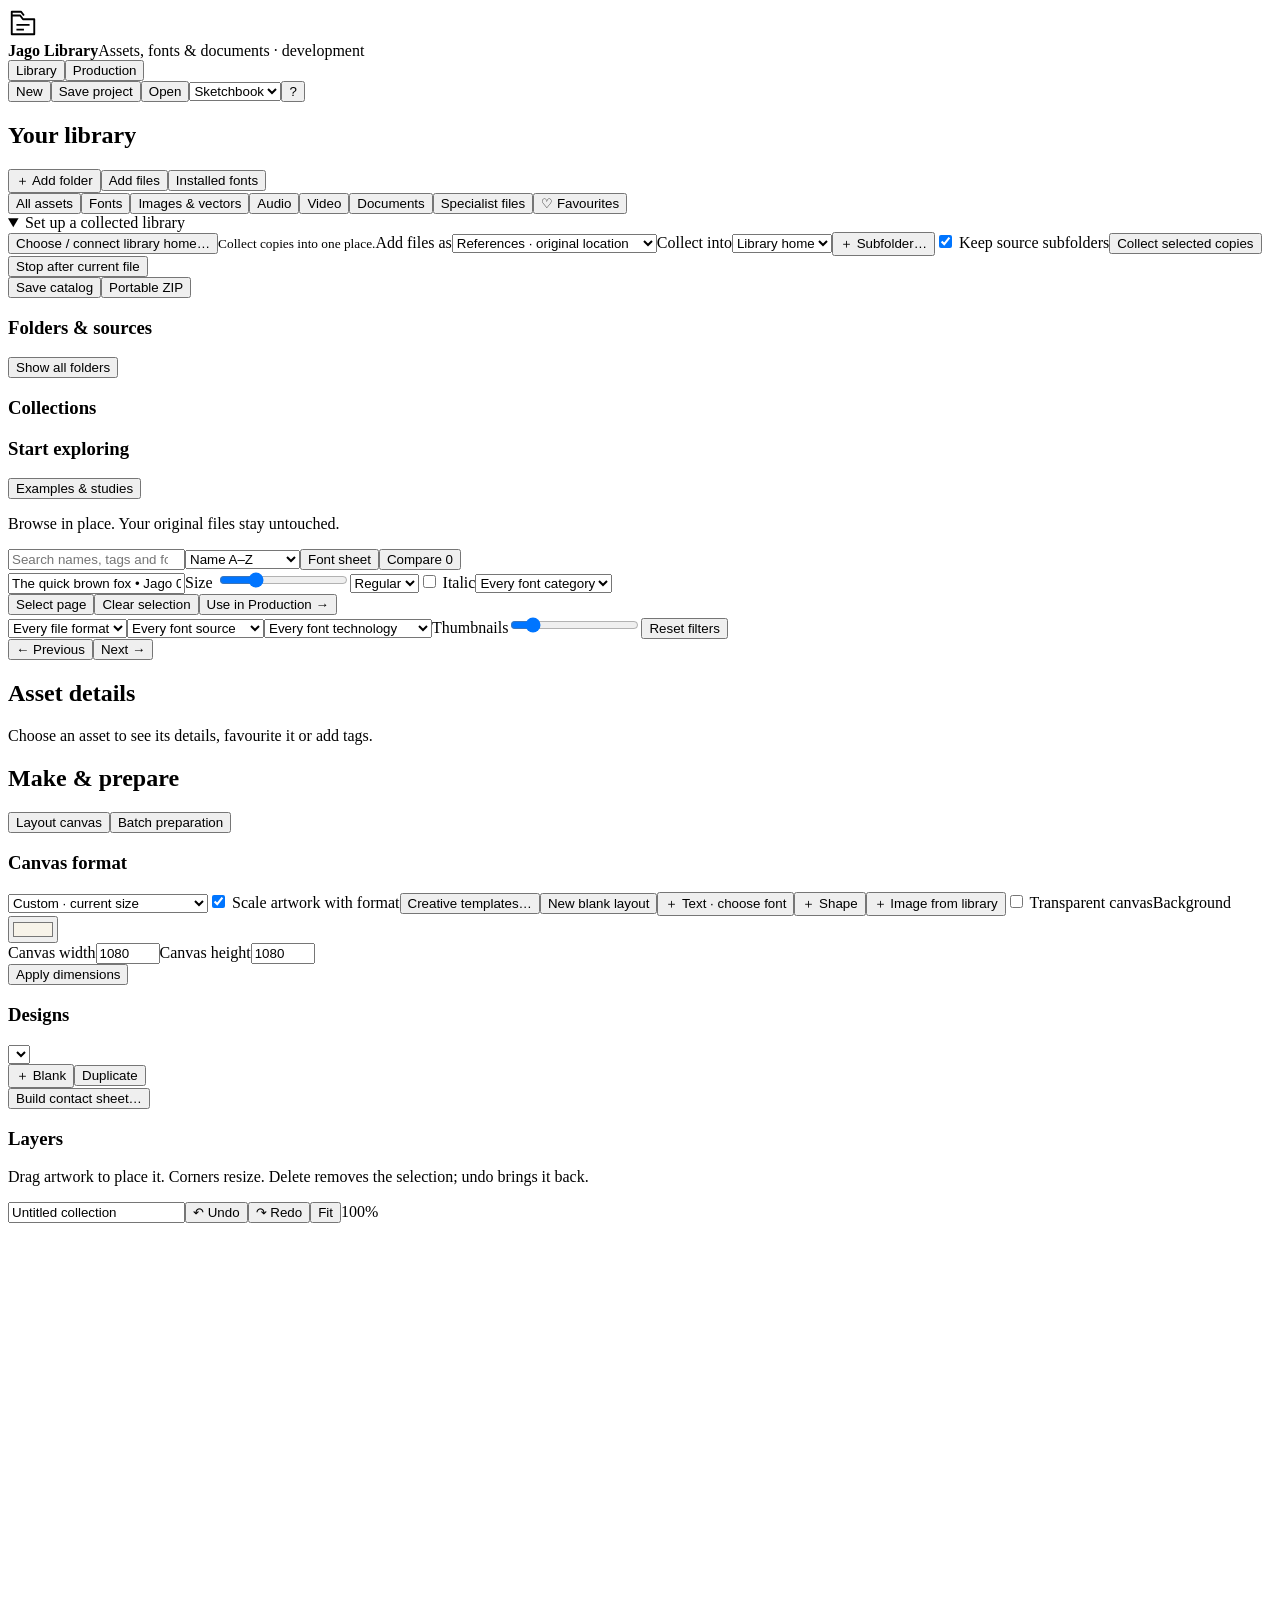
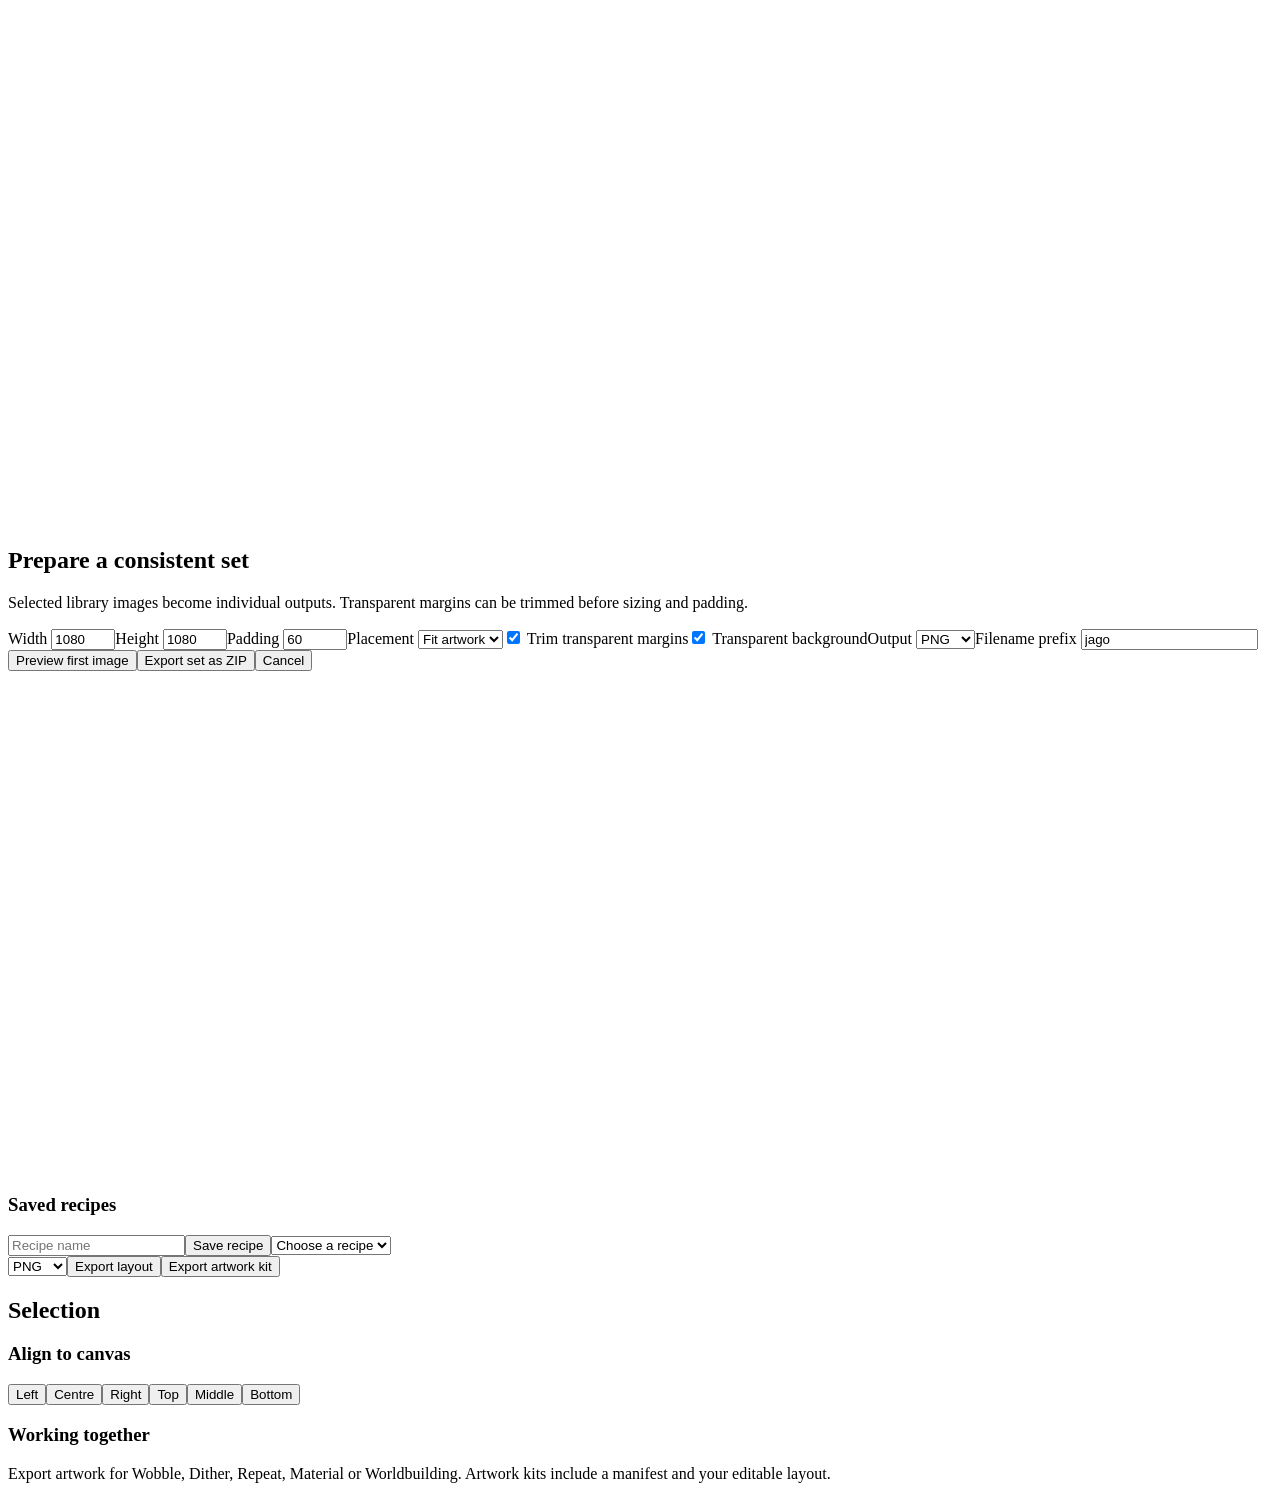
<file: Source/Web/index.html>
<!doctype html><html lang="en"><meta charset="utf-8"><meta name="viewport" content="width=device-width,initial-scale=1"><title>Jago Library + Production Studio</title><style>/*STYLE*/</style><body>
<header><div class="brand"><svg viewBox="0 0 32 32" width="30" height="30" aria-hidden="true"><path d="M4 8h9l3 4h12v16H4Z M4 8V4h10l3 4 M9 18h14 M9 23h8" fill="none" stroke="currentColor" stroke-width="2" stroke-linejoin="round"/></svg><div><strong>Jago Library</strong><span>Assets, fonts &amp; documents · development</span></div></div><nav aria-label="Workspace"><button id="libraryTab" class="active">Library</button><button id="productionTab">Production</button></nav><div class="headActions"><button id="newProject">New</button><button id="save">Save project</button><button id="open">Open</button><select id="theme" aria-label="Application appearance"><option value="sketch">Sketchbook</option><option value="dark">Charcoal</option><option value="paper">Paper</option><option value="plum">Plum</option><option value="candy">Candy</option></select><button id="help" aria-label="Help and about">?</button></div></header>
<div id="library" class="workspace"><aside class="left"><h2>Your library</h2><button id="folder" class="primary full">＋ Add folder</button><button id="import" class="full">Add files</button><button id="fonts" class="full">Installed fonts</button><div class="section"><button data-type="all" class="filter active">All assets <span id="countAll"></span></button><button data-type="font" class="filter">Fonts</button><button data-type="image" class="filter">Images & vectors</button><button data-type="audio" class="filter">Audio</button><button data-type="video" class="filter">Video</button><button data-type="pdf" class="filter">Documents</button><button data-type="special" class="filter">Specialist files</button><button id="favourites" class="filter">♡ Favourites</button></div><section id="managedControls" class="section"><details id="libraryManager" open><summary id="homeSummary">Set up a collected library</summary><button id="libraryHome" class="full primary">Choose / connect library home…</button><small id="libraryPath">Collect copies into one place.</small><label>Add files as<select id="addMode" class="full"><option value="reference">References · original location</option><option value="copy">Collected copies · library home</option></select></label><label>Collect into<select id="collectFolder" class="full"><option value="">Library home</option></select></label><button id="newLibraryFolder" class="full">＋ Subfolder…</button><label class="inlineCheck"><input id="preserveFolders" type="checkbox" checked> Keep source subfolders</label><button id="collectSelected" class="full">Collect selected copies</button><button id="collectCancel" class="full hidden">Stop after current file</button><small id="collectStatus" role="status"></small><div class="toolbar"><button id="saveLibrary">Save catalog</button><button id="exportLibrary">Portable ZIP</button></div><div id="managedFolders"></div></details></section><h3>Folders & sources</h3><div id="roots"></div><button id="clearFolder" class="small full">Show all folders</button><h3>Collections</h3><div id="tags"></div><h3>Start exploring</h3><button id="examples" class="full">Examples & studies</button><p class="muted">Browse in place. Your original files stay untouched.</p><div class="grow"></div><small id="mode"></small></aside>
<main><div class="toolbar"><input id="search" type="search" placeholder="Search names, tags and fonts…" aria-label="Search library"><select id="sort" aria-label="Sort library"><option value="name">Name A–Z</option><option value="recent">Recently added</option><option value="size">Largest files</option></select><button id="fontProof">Font sheet</button><button id="compare">Compare <span id="compareCount">0</span></button></div><div class="specimen" id="specimen"><input id="sample" value="The quick brown fox • Jago 0123456789" aria-label="Font preview text"><label>Size <input id="sampleSize" type="range" min="18" max="72" value="32"></label><select id="sampleWeight" aria-label="Font preview weight"><option value="400">Regular</option><option value="700">Bold</option></select><label style="width:auto"><input id="sampleItalic" type="checkbox"> Italic</label><select id="fontCategory" aria-label="Font category filter"><option value="">Every font category</option><option>Serif</option><option>Sans</option><option>Mono</option><option>Display</option><option>Uncategorised</option></select></div><div class="toolbar small"><span id="resultCount"></span><button id="selectPage">Select page</button><button id="clearSelection">Clear selection</button><button id="send" class="primary">Use in Production →</button></div><div class="catalogFilters"><select id="extensionFilter" aria-label="File format"><option value="">Every file format</option></select><select id="fontSource" aria-label="Font source"><option value="">Every font source</option><option value="suite">Jago shared pool</option><option value="installed">Installed on this PC</option><option value="machine">Machine-installed</option><option value="user">User-installed</option><option value="file">Library font files</option></select><select id="fontTechnology" aria-label="Font technology"><option value="">Every font technology</option><option value="variable">Variable fonts</option><option value="static">Static fonts</option><option value="unknown">Not inspected / unknown</option></select><label class="thumbSize">Thumbnails<input id="thumbSize" type="range" min="140" max="520" value="190" step="10"></label><button id="resetFilters">Reset filters</button></div><div id="filterSummary" class="badge"></div><div id="grid" class="grid"></div><div class="pager"><button id="previous">← Previous</button><span id="pageLabel"></span><button id="next">Next →</button></div></main>
<aside class="inspector"><h2>Asset details</h2><div id="details" class="details"><p class="muted">Choose an asset to see its details, favourite it or add tags.</p></div></aside></div>
<div id="production" class="workspace hidden"><aside class="left"><h2>Make & prepare</h2><button id="canvasMode" class="full active">Layout canvas</button><button id="batchMode" class="full">Batch preparation</button><div class="section"><h3>Canvas format</h3><select id="template" class="full"><option value="custom">Custom · current size</option><option value="square">Square post · 1080 × 1080</option><option value="portrait">Portrait post · 1080 × 1350</option><option value="story">Story · 1080 × 1920</option><option value="proof">Landscape proof · 1123 × 794</option><option value="sheet">A4 sheet · 2480 × 3508</option></select><label class="inlineCheck"><input id="scaleWithFormat" type="checkbox" checked> Scale artwork with format</label><button id="templateGallery" class="full">Creative templates…</button><button id="newLayout" class="full">New blank layout</button><button id="addText" class="full">＋ Text · choose font</button><button id="addShape" class="full">＋ Shape</button><button id="chooseImages" class="full">＋ Image from library</button><label class="inlineCheck"><input id="clearCanvas" type="checkbox"> Transparent canvas</label><label>Background <input id="background" type="color" value="#f7f3e9"></label></div><div class="fieldPair"><label>Canvas width<input id="docWidth" type="number" min="64" max="4096" value="1080"></label><label>Canvas height<input id="docHeight" type="number" min="64" max="4096" value="1080"></label></div><button id="applySize" class="full">Apply dimensions</button><h3>Designs</h3><select id="boardList" class="full" aria-label="Current design"></select><div class="toolbar"><button id="addBoard">＋ Blank</button><button id="duplicateBoard">Duplicate</button></div><button id="contactSheet" class="full">Build contact sheet…</button><h3>Layers</h3><div id="layers" class="layers"></div><div class="grow"></div><p class="muted">Drag artwork to place it. Corners resize. Delete removes the selection; undo brings it back.</p></aside>
<main class="productionMain"><div class="toolbar"><input id="projectName" value="Untitled collection" aria-label="Project name"><button id="undo" title="Undo (Ctrl+Z)">↶ Undo</button><button id="redo" title="Redo (Ctrl+Shift+Z)">↷ Redo</button><button id="fit">Fit</button><span id="zoomLabel">100%</span></div><div id="canvasArea"><div id="canvasStage"><canvas id="canvas" width="900" height="900" aria-label="Production layout"></canvas></div></div><div id="batchArea" class="hidden"><h2>Prepare a consistent set</h2><p class="muted">Selected library images become individual outputs. Transparent margins can be trimmed before sizing and padding.</p><div class="batchControls"><label>Width <input id="batchWidth" type="number" min="64" max="4096" value="1080"></label><label>Height <input id="batchHeight" type="number" min="64" max="4096" value="1080"></label><label>Padding <input id="padding" type="number" min="0" max="1000" value="60"></label><label>Placement <select id="placement"><option value="contain">Fit artwork</option><option value="cover">Fill & crop</option></select></label><label><input id="trim" type="checkbox" checked> Trim transparent margins</label><label><input id="transparent" type="checkbox" checked> Transparent background</label><label>Output <select id="format"><option value="png">PNG</option><option value="jpeg">JPEG</option><option value="webp">WebP</option></select></label><label>Filename prefix <input id="prefix" value="jago"></label></div><div class="toolbar"><button id="previewBatch">Preview first image</button><button id="exportBatch" class="primary">Export set as ZIP</button><button id="cancelBatch" class="hidden">Cancel</button></div><canvas id="batchPreview" width="500" height="500"></canvas><p id="batchInfo"></p><h3>Saved recipes</h3><div class="toolbar"><input id="recipeName" placeholder="Recipe name" aria-label="Recipe name"><button id="saveRecipe">Save recipe</button><select id="recipes" aria-label="Saved recipes"><option value="">Choose a recipe</option></select></div></div><footer><span id="dimensions"></span><select id="layoutFormat" aria-label="Layout export format"><option value="png">PNG</option><option value="jpeg">JPEG</option><option value="webp">WebP</option></select><button id="exportLayout" class="primary">Export layout</button><button id="exportKit">Export artwork kit</button></footer></main>
<aside class="inspector"><h2>Selection</h2><div id="layerDetails"></div><div id="alignmentTools" class="section"><h3>Align to canvas</h3><div class="toolbar"><button data-align="left">Left</button><button data-align="center">Centre</button><button data-align="right">Right</button><button data-align="top">Top</button><button data-align="middle">Middle</button><button data-align="bottom">Bottom</button></div></div><div class="section"><h3>Working together</h3><p class="muted">Export artwork for Wobble, Dither, Repeat, Material or Worldbuilding. Artwork kits include a manifest and your editable layout.</p></div></aside></div>
<div id="toast" role="status"></div><dialog id="dialog"><button id="closeDialog" class="close" aria-label="Close dialog">×</button><div id="dialogBody"></div></dialog><input id="fileInput" type="file" multiple hidden accept="image/*,audio/*,.ttf,.otf,.woff,.woff2"><input id="folderInput" type="file" webkitdirectory multiple hidden><input id="projectInput" type="file" hidden accept=".jagolibrary,.json"><script>/*FILES*/</script><script>/*EXAMPLES*/</script><script>/*METADATA*/</script><script>/*ENHANCEMENTS*/</script><script>/*MANAGED*/</script><script>/*APP*/</script><script>/*ROUND*/</script><script>/*REFINEMENT*/
/*PRODUCTION_UPDATE*/</script><script>/*PDF_WORKBENCH*/</script><script>/*EXPORT_UPDATE*/</script><script>/*SUITE_BRIDGE*/</script><script>/*SUITE_ADAPTER*/</script><script>/*SOURCE_MODEL*/</script><script>/*SOURCE_HUB*/</script><script>/*DOCUMENT_HUB*/</script><script>/*PROJECT_MODEL*/</script><script>/*PROJECT_HUB*/</script><script>/*PROJECT_KITS*/</script><script>/*PROJECT_SEARCH*/</script><script>/*PROJECT_HANDOFF*/</script><script>/*PROJECT_REVIEW*/</script><script>/*USER_TEMPLATES*/</script><script>/*WORKFLOW_MODEL*/</script><script>/*WORKFLOW_HUB*/</script><script>/*CREATIVE_MODEL*/</script><script>/*BOARD_LAYOUT*/
/*REFERENCE_BOARDS*/</script><script>/*CREATIVE_HUB*/</script><script>/*LIBRARY_HOME*/</script><script>/*PRODUCTION_VIDEO*/</script><script>/*BOARD_HUB*/
/*IMAGE_TEXT*/</script><script>/*LIBRARY_WORKFLOWS*/</script><script>/*BOARD_WORKFLOWS*/</script><script>/*PRODUCTION_WORKFLOWS*/</script></body></html>
</file>
